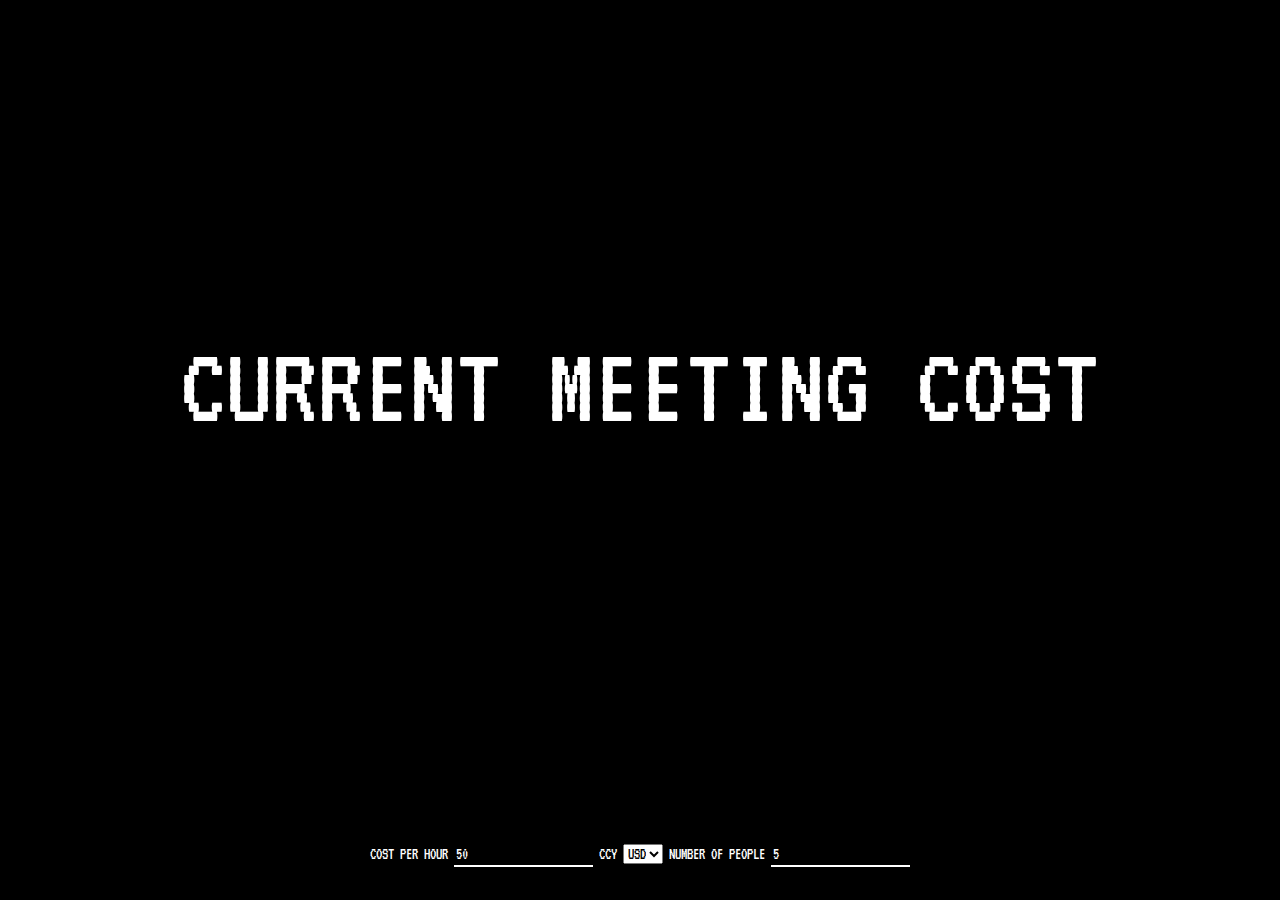
<file: web/index.html>
<!doctype html>
<html class="no-js" lang="en">

<head>
  <meta charset="utf-8">
  <title>Meeting Cost</title>
  <meta name="description" content="">
  <meta name="viewport" content="width=device-width, initial-scale=1">

  <link rel="manifest" href="site.webmanifest">
  <link rel="apple-touch-icon" href="icon.png">

  <link rel="stylesheet" href="css/normalize.css">
  <link rel="stylesheet" href="css/main.css">

  <meta name="theme-color" content="#fafafa">
</head>

<body>
  <div class="outer">
    <div class="middle">
      <div class="inner">
        <p id="title">CURRENT MEETING COST</p>
        <p id="score">&nbsp;</p>
      </div>
    </div>
  </div>
  <div class="controls">
    <div class="middle">
      <div class="inner">
        <div class="control">
          <label for="hourlyCost">Cost Per Hour</label>
          <input type="number" id="hourlyCost" value="50">
        </div>
        <div class="control">
          <label for="currency">CCY</label>
          <select id="currency">
            <option value="EUR">EUR</option>
            <option value="GBP">GBP</option>
            <option value="USD" selected>USD</option>
          </select>
        </div>
        <div class="control">
          <label for="numberPeople">Number of People</label>
          <input type="number" id="numberPeople" value="5">
        </div>
      </div>
    </div>
  </div>

  <script src="js/vendor/modernizr-3.7.1.min.js"></script>
  <script src="js/main.js"></script>

</body>

</html>
</file>
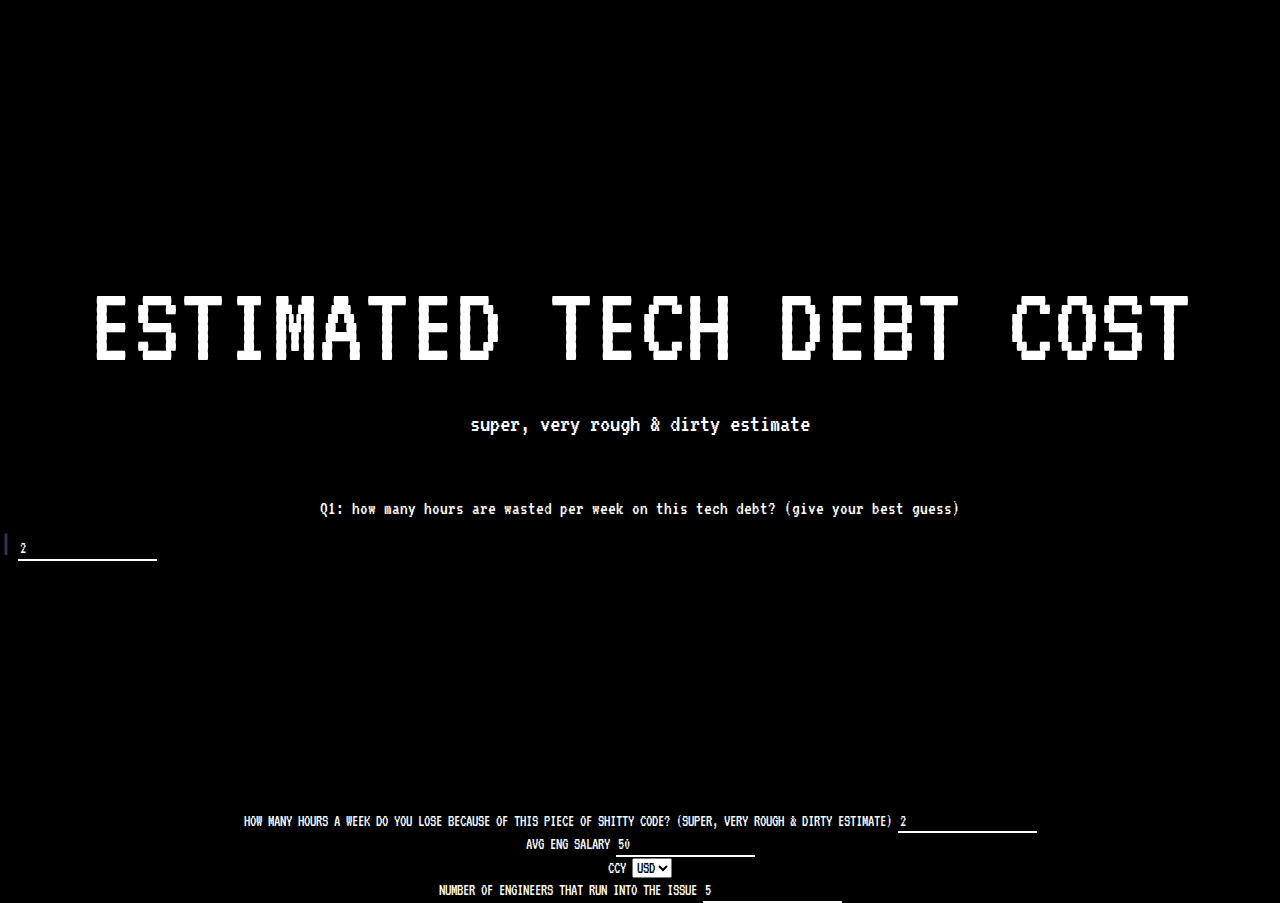
<file: web/tech-debt-calc.html>
<!doctype html>
<html class="no-js" lang="en">

<head>
  <meta charset="utf-8">
  <title>Meeting Cost</title>
  <meta name="description" content="">
  <meta name="viewport" content="width=device-width, initial-scale=1">

  <link rel="manifest" href="site.webmanifest">
  <link rel="apple-touch-icon" href="icon.png">

  <link rel="stylesheet" href="css/normalize.css">
  <link rel="stylesheet" href="css/main.css">

  <meta name="theme-color" content="#fafafa">
</head>

<body>
  <div class="outer">
    <div class="middle">
      <div class="inner">
        <p id="title">ESTIMATED TECH DEBT COST</p>
        <p id="sub-title">super, very rough & dirty estimate</p>
        <p id="tech-debt-score">&nbsp;</p>
        <p id="content-text">Q1: how many hours are wasted per week on this tech debt? (give your best guess)</p>
        <div class="middle">
            <span class="blinking-cursor">|</span>          
            <input type="number" id="interactive-input" value="2">
        </div>
      </div>
    </div>
  </div>
  <div class="controls">
    <div class="middle">
      <div class="inner">
        <div class="control">
            <label for="weeklyCost">How many hours a week do you lose because of this piece of shitty code? (super, very rough & dirty estimate)</label>
            <input type="number" id="weeklyCost" value="2">
        </div>             
        <br/>
        <div class="control">
          <label for="hourlyCost">Avg Eng Salary</label>
          <input type="number" id="hourlyCost" value="50">
        </div>
        <br/>
        <div class="control">
          <label for="currency">CCY</label>
          <select id="currency">
            <option value="EUR">EUR</option>
            <option value="GBP">GBP</option>
            <option value="USD" selected>USD</option>
          </select>
        </div>
        <br/>
        <div class="control">
          <label for="numberPeople">Number of Engineers that run into the issue</label>
          <input type="number" id="numberPeople" value="5">
        </div>
      </div>
    </div>
  </div>

  <script src="js/vendor/modernizr-3.7.1.min.js"></script>
  <script src="js/main.js"></script>

</body>

</html>
</file>
<file: web/css/main.css>
@font-face {
  font-family: "VT323";
  src: url(VT323-Regular.ttf) format("truetype");
}

/*! HTML5 Boilerplate v7.1.0 | MIT License | https://html5boilerplate.com/ */

/* main.css 1.0.0 | MIT License | https://github.com/h5bp/main.css#readme */
/*
 * What follows is the result of much research on cross-browser styling.
 * Credit left inline and big thanks to Nicolas Gallagher, Jonathan Neal,
 * Kroc Camen, and the H5BP dev community and team.
 */

 
/* ==========================================================================
   Base styles: opinionated defaults
   ========================================================================== */

   html {
    color: #222;
    font-size: 1em;
    line-height: 1.4;
}

/*
 * Remove text-shadow in selection highlight:
 * https://twitter.com/miketaylr/status/12228805301
 *
 * Vendor-prefixed and regular ::selection selectors cannot be combined:
 * https://stackoverflow.com/a/16982510/7133471
 *
 * Customize the background color to match your design.
 */

::-moz-selection {
    background: #b3d4fc;
    text-shadow: none;
}

::selection {
    background: #b3d4fc;
    text-shadow: none;
}

/*
 * A better looking default horizontal rule
 */

hr {
    display: block;
    height: 1px;
    border: 0;
    border-top: 1px solid #ccc;
    margin: 1em 0;
    padding: 0;
}

/*
 * Remove the gap between audio, canvas, iframes,
 * images, videos and the bottom of their containers:
 * https://github.com/h5bp/html5-boilerplate/issues/440
 */

audio,
canvas,
iframe,
img,
svg,
video {
    vertical-align: middle;
}

/*
 * Remove default fieldset styles.
 */

fieldset {
    border: 0;
    margin: 0;
    padding: 0;
}

/*
 * Allow only vertical resizing of textareas.
 */

textarea {
    resize: vertical;
}

/* ==========================================================================
   Browser Upgrade Prompt
   ========================================================================== */

.browserupgrade {
    margin: 0.2em 0;
    background: #ccc;
    color: #000;
    padding: 0.2em 0;
}




 /* ==========================================================================
   Author's custom styles
   ========================================================================== */

body {
  background: black;
  color: white;
  font-family: 'VT323', monospace;
}

.outer {
  display: table;
  position: absolute;
  top: 0;
  left: 0;
  height: 90%;
  width: 100%;
}

.middle {
  display: table-cell;
  vertical-align: middle;
}

.inner {
  margin-left: auto;
  margin-right: auto;
  width: 100%;
}

.controls {
  display: table;
  position: absolute;
  text-align: center;
  height: 10%;
  top: 90%;
  width: 100%;
}

.control {
  display: inline-block;
}

/*
.controls input, .controls select {
  color: white;
  background-color: black;
}
*/

.controls label {
  /*display: block;*/
  text-align: left;
  text-transform: uppercase;
}

#title, #score {
  /** font-size: 72px; **/
  font-size: 9vw;
  text-align: center;
  margin: 0;
  padding: 0;
}

#sub-title, #score {
  /** font-size: 72px; **/
  font-size: 2vw;
  text-align: center;
  margin: 0;
  padding: 0;
}


#content-text {
  /** font-size: 72px; **/
  font-size: 1.5vw;
  text-align: center;
  margin: 0;
  padding: 0;
}

input {
  outline: 0;
  border-width: 0 0 2px;
  border-color: white;
  background-color: black;
  color: white;
}

input:focus {
  border-color: white
}

 /* ==========================================================================
   Helper classes
   ========================================================================== */

/*
 * Hide visually and from screen readers
 */

 .hidden {
  display: none !important;
}

/*
* Hide only visually, but have it available for screen readers:
* https://snook.ca/archives/html_and_css/hiding-content-for-accessibility
*
* 1. For long content, line feeds are not interpreted as spaces and small width
*    causes content to wrap 1 word per line:
*    https://medium.com/@jessebeach/beware-smushed-off-screen-accessible-text-5952a4c2cbfe
*/

.visuallyhidden {
  border: 0;
  clip: rect(0 0 0 0);
  height: 1px;
  margin: -1px;
  overflow: hidden;
  padding: 0;
  position: absolute;
  width: 1px;
  white-space: nowrap; /* 1 */
}

/*
* Extends the .visuallyhidden class to allow the element
* to be focusable when navigated to via the keyboard:
* https://www.drupal.org/node/897638
*/

.visuallyhidden.focusable:active,
.visuallyhidden.focusable:focus {
  clip: auto;
  height: auto;
  margin: 0;
  overflow: visible;
  position: static;
  width: auto;
  white-space: inherit;
}

/*
* Hide visually and from screen readers, but maintain layout
*/

.invisible {
  visibility: hidden;
}

/*
* Clearfix: contain floats
*
* For modern browsers
* 1. The space content is one way to avoid an Opera bug when the
*    `contenteditable` attribute is included anywhere else in the document.
*    Otherwise it causes space to appear at the top and bottom of elements
*    that receive the `clearfix` class.
* 2. The use of `table` rather than `block` is only necessary if using
*    `:before` to contain the top-margins of child elements.
*/

.clearfix:before,
.clearfix:after {
  content: " "; /* 1 */
  display: table; /* 2 */
}

.clearfix:after {
  clear: both;
}

.blinking-cursor {
  font-weight: 100;
  font-size: 30px;
  color: #2E3D48;
  -webkit-animation: 1s blink step-end infinite;
  -moz-animation: 1s blink step-end infinite;
  -ms-animation: 1s blink step-end infinite;
  -o-animation: 1s blink step-end infinite;
  animation: 1s blink step-end infinite;
}

@keyframes "blink" {
  from, to {
    color: transparent;
  }
  50% {
    color: white;
  }
}

@-moz-keyframes blink {
  from, to {
    color: transparent;
  }
  50% {
    color: white;
  }
}

@-webkit-keyframes "blink" {
  from, to {
    color: transparent;
  }
  50% {
    color: white;
  }
}

@-ms-keyframes "blink" {
  from, to {
    color: transparent;
  }
  50% {
    color: white;
  }
}

@-o-keyframes "blink" {
  from, to {
    color: transparent;
  }
  50% {
    color: white;
  }
}

 
/* ==========================================================================
   EXAMPLE Media Queries for Responsive Design.
   These examples override the primary ('mobile first') styles.
   Modify as content requires.
   ========================================================================== */

   @media only screen and (min-width: 35em) {
    /* Style adjustments for viewports that meet the condition */
}

@media print,
       (-webkit-min-device-pixel-ratio: 1.25),
       (min-resolution: 1.25dppx),
       (min-resolution: 120dpi) {
    /* Style adjustments for high resolution devices */
}

 
/* ==========================================================================
   Print styles.
   Inlined to avoid the additional HTTP request:
   https://www.phpied.com/delay-loading-your-print-css/
   ========================================================================== */

   @media print {
    *,
    *:before,
    *:after {
        background: transparent !important;
        color: #000 !important; /* Black prints faster */
        -webkit-box-shadow: none !important;
        box-shadow: none !important;
        text-shadow: none !important;
    }

    a,
    a:visited {
        text-decoration: underline;
    }

    a[href]:after {
        content: " (" attr(href) ")";
    }

    abbr[title]:after {
        content: " (" attr(title) ")";
    }

    /*
     * Don't show links that are fragment identifiers,
     * or use the `javascript:` pseudo protocol
     */

    a[href^="#"]:after,
    a[href^="javascript:"]:after {
        content: "";
    }

    pre {
        white-space: pre-wrap !important;
    }
    pre,
    blockquote {
        border: 1px solid #999;
        page-break-inside: avoid;
    }

    /*
     * Printing Tables:
     * http://css-discuss.incutio.com/wiki/Printing_Tables
     */

    thead {
        display: table-header-group;
    }

    tr,
    img {
        page-break-inside: avoid;
    }

    p,
    h2,
    h3 {

        /** Removing due to FF errors JPR 2019-04-06 
        orphans: 3;
        widows: 3;
        **/
    }

    h2,
    h3 {
        page-break-after: avoid;
    }
}
</file>
